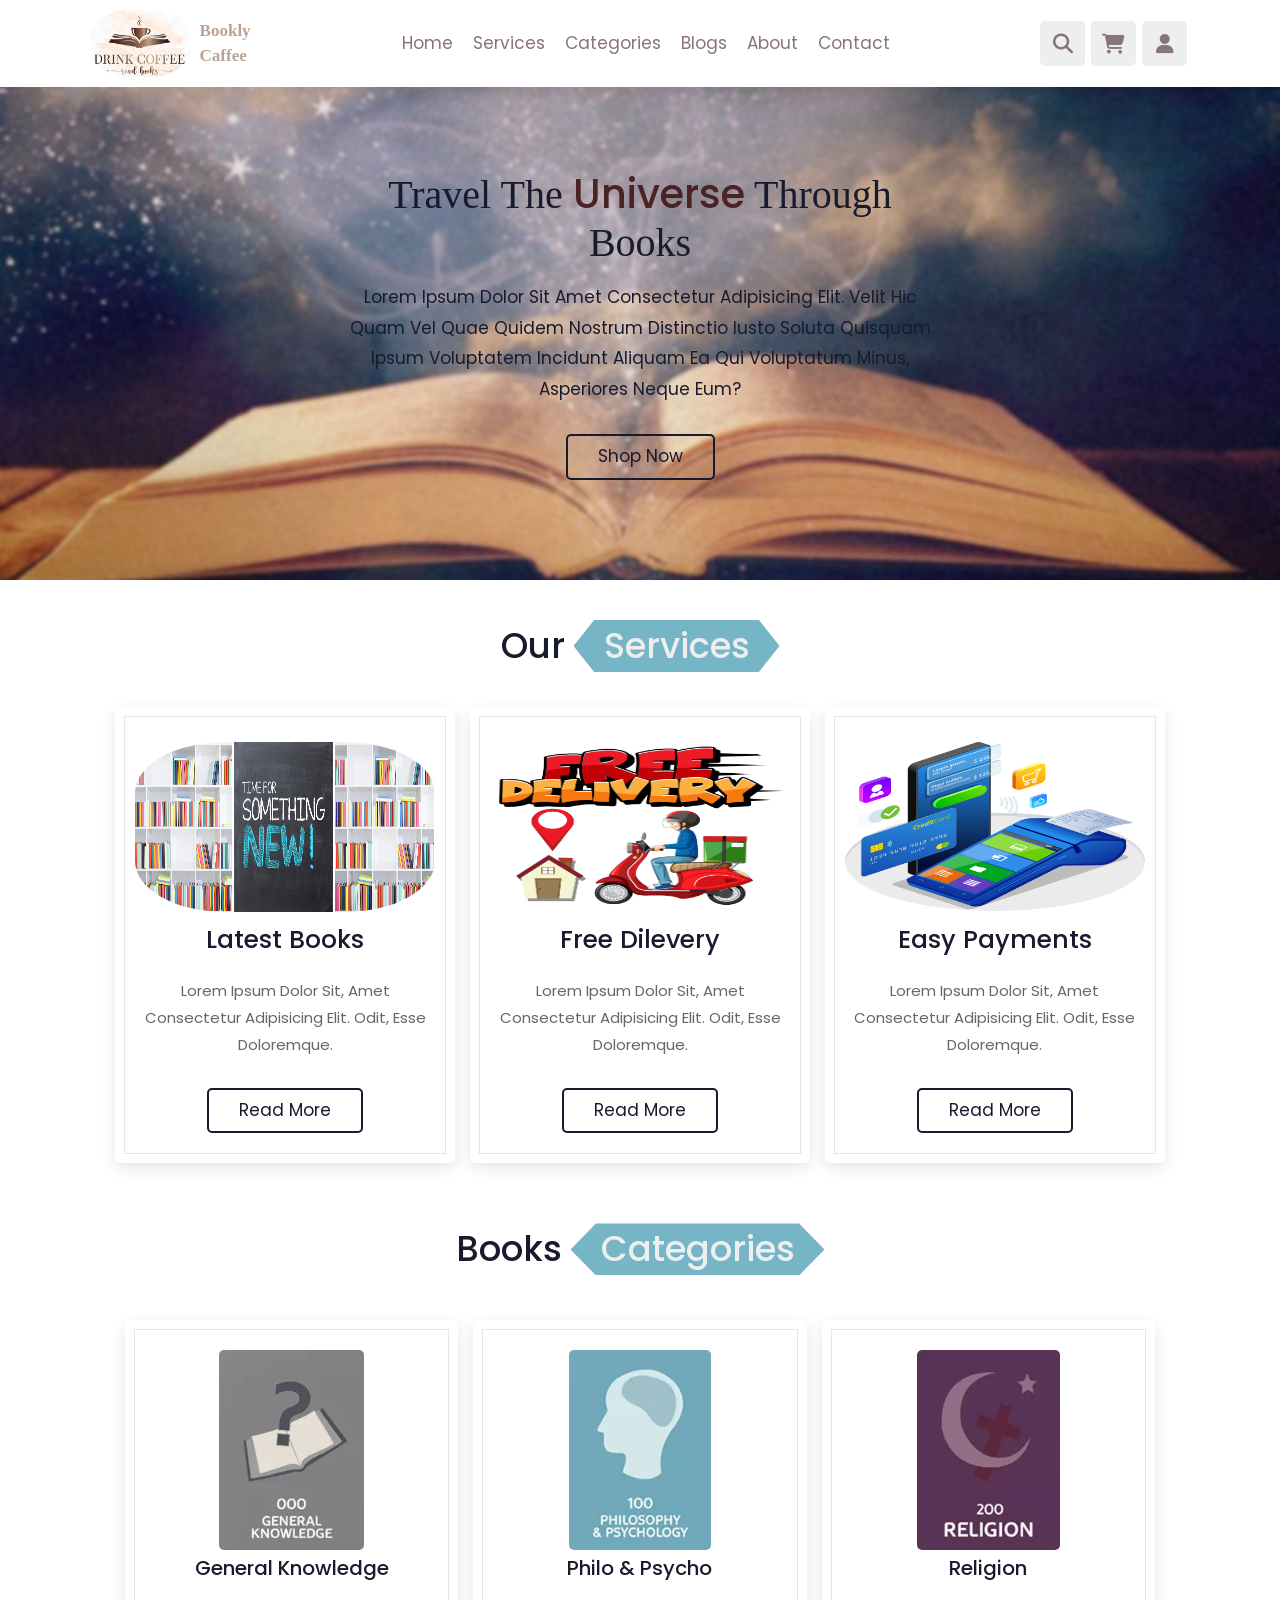
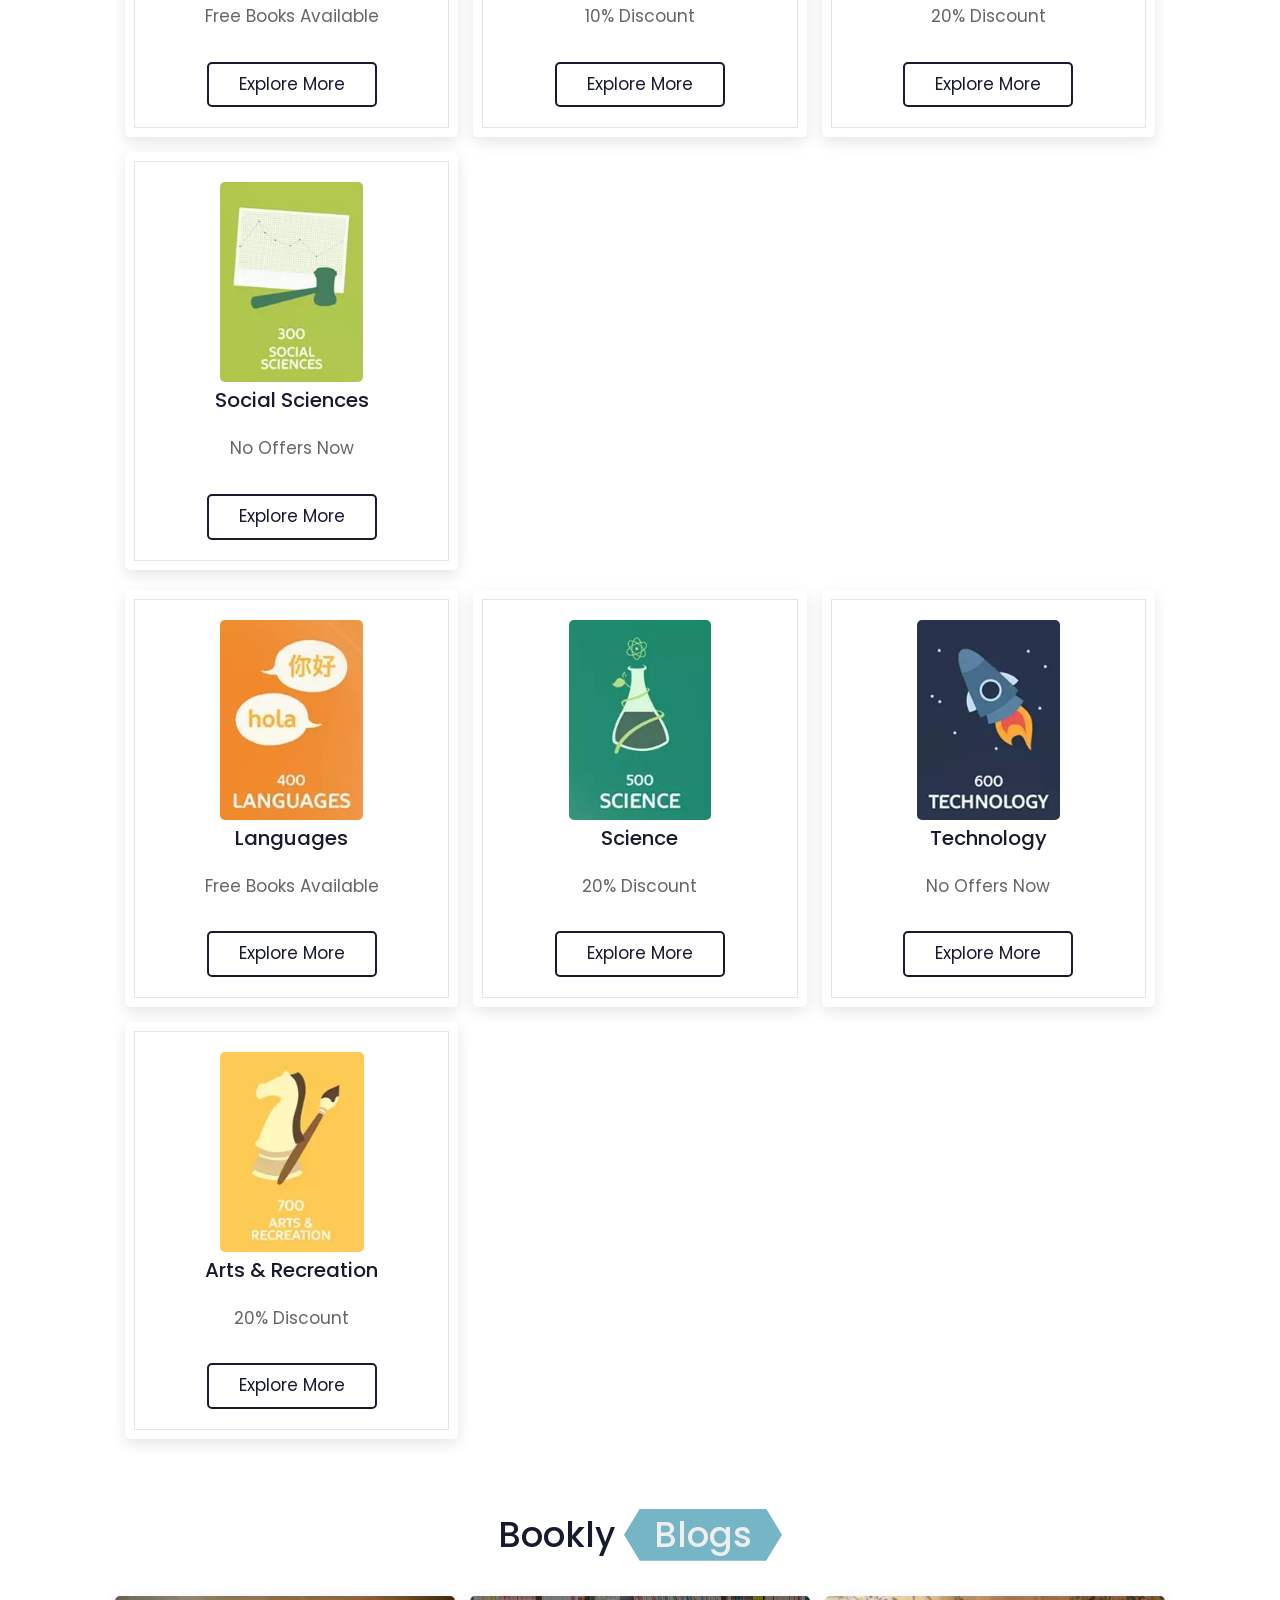
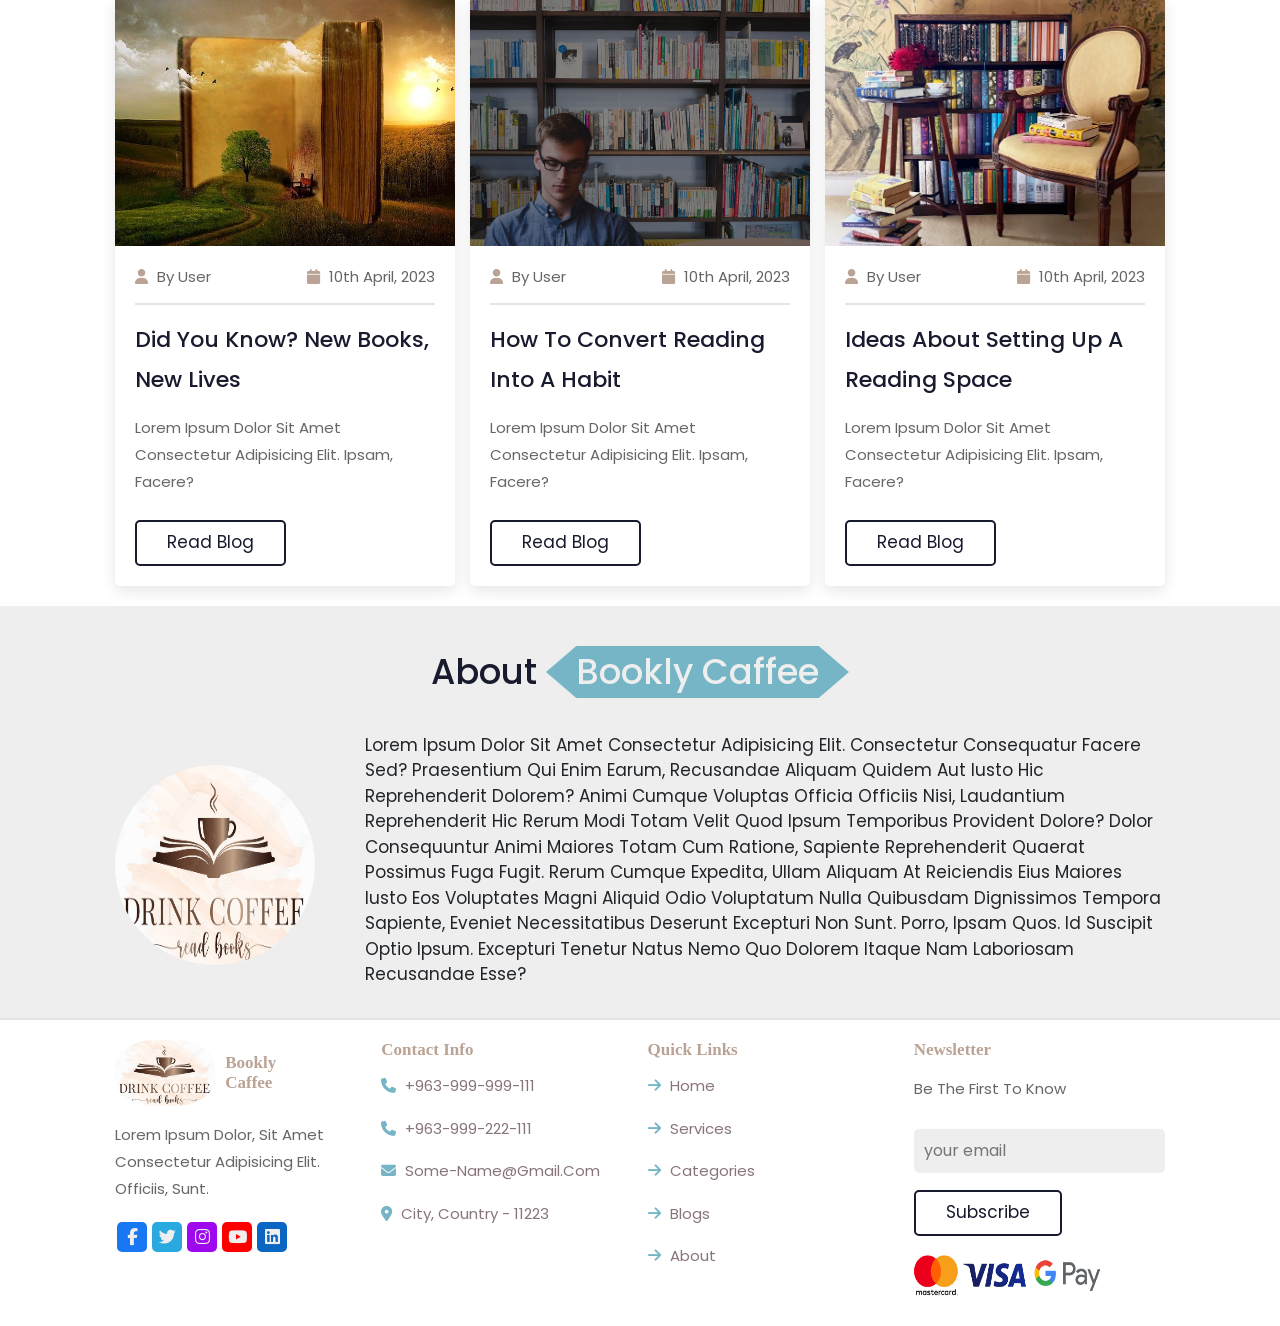
<file: index.html>
<!DOCTYPE html>
<html lang="en">

<head>
    <meta charset="UTF-8">
    <meta http-equiv="X-UA-Compatible" content="IE=edge">
    <meta name="viewport" content="width=device-width, initial-scale=1.0">
    <title>Bookly Caffee</title>

    <!--css file link-->
    <link rel="stylesheet" href="css/style.css">
    <link rel="stylesheet" href="bootstrap-5.0.2-dist/css/bootstrap.min.css">

    <!--font-awesome link-->
    <link rel="stylesheet" href="https://cdnjs.cloudflare.com/ajax/libs/font-awesome/6.4.0/css/all.min.css">

</head>

<body>

    <!--header section-->
    <header class="header">
        <a href="#" class="logo"> <img src="images/brand_icon.jpg" alt=""> Bookly<br>Caffee </a>

        <nav class="navbar">
            <a href="#home">home</a>
            <a href="#services">services</a>
            <a href="#categories">categories</a>
            <a href="#blogs">blogs</a>
            <a href="#about">about</a>
            <a href="#contact">contact</a>
        </nav>

        <div class="icons">
            <div class="fas fa-bars" id="menu-btn"></div>
            <div class="fas fa-search" id="search-btn"></div>
            <div class="fas fa-shopping-cart" id="cart-btn"></div>
            <div class="fas fa-user" id="login-btn"></div>
        </div>

        <form action="" class="search-form">
            <input type="search" id="=search-box" placeholder="search here...">
            <label for="search-box" class="fas fa-search"></label>
        </form>

        <div class="shopping-cart">
            <a href="store_cart.html" target="_blank">
                <h3 id="cart-header">shopping cart</h3>
            </a>
            <div class="box">
                <i class="fas fa-trash"></i>
                <img src="images/book1.jpg" alt="">
                <div class="content">
                    <h3>book's title</h3>
                    <span class="price">$5.99/</span>
                    <span class="quantity">qty : 1</span>
                </div>
            </div>
            <div class="box">
                <i class="fas fa-trash"></i>
                <img src="images/book2.jpg" alt="">
                <div class="content">
                    <h3>book's title</h3>
                    <span class="price">$5.99/</span>
                    <span class="quantity">qty : 1</span>
                </div>
            </div>
            <div class="box">
                <i class="fas fa-trash"></i>
                <img src="images/book3.jpg" alt="">
                <div class="content">
                    <h3>book's title</h3>
                    <span class="price">$5.99/</span>
                    <span class="quantity">qty : 1</span>
                </div>
            </div>
            <div class="total">total: $17.97</div>
            <a href="checkout.html" target="_blank" class="custom-btn">checkout</a>
        </div>

        <form action="" class="login-form">
            <h3>login now</h3>
            <input type="email" placeholder="your email" class="box">
            <input type="password" placeholder="your password" class="box">
            <p>forgot your password? <a href="#">click here!</a> </p>
            <p>don't have an account? <a href="#">create one!</a> </p>
            <input type="submit" value="Login" class="custom-btn">
        </form>
    </header>
    <!--header ends-->

    <!--home screen-->
    <section class="home" id="home">
        <div class="content">
            <h3>travel the<span> universe</span> through books</h3>
            <p>Lorem ipsum dolor sit amet consectetur adipisicing elit. Velit hic quam vel quae quidem nostrum
                distinctio iusto soluta quisquam ipsum voluptatem incidunt aliquam ea qui voluptatum minus, asperiores
                neque eum?</p>
            <a href="#categories" class="custom-btn" id="shop">shop now</a>
        </div>
    </section>
    <!--home ends-->

    <!--services screen-->
    <section class="services" id="services">
        <h1 class="heading"> our <span>services</span></h1>
        <div class="box-container">
            <div class="box">
                <img src="images/feature1.png" alt="" class="">
                <h3>latest books</h3>
                <p>Lorem ipsum dolor sit, amet consectetur adipisicing elit. Odit, esse doloremque.
                </p>
                <a href="#" class="custom-btn">read more</a>
            </div>
            <div class="box">
                <img src="images/feature2.jpg" alt="" class="">
                <h3>free dilevery</h3>
                <p>Lorem ipsum dolor sit, amet consectetur adipisicing elit. Odit, esse doloremque.</p>
                <a href="#" class="custom-btn">read more</a>
            </div>
            <div class="box">
                <img src="images/feature3.png" alt="" class="">
                <h3>easy payments</h3>
                <p>Lorem ipsum dolor sit, amet consectetur adipisicing elit. Odit, esse doloremque.</p>
                <a href="#" class="custom-btn">read more</a>
            </div>
        </div>
    </section>
    <!--services ends-->

    <!--categories section-->
    <section class="categories" id="categories">
        <h1 class="heading">books <span>categories</span></h1>
        <div class="box-container">

            <div class="box">
                <img src="images/categ1.jpg" alt="">
                <h3>general knowledge</h3>
                <p>free books available</p>
                <a href="store_cart.html" target="_blank" class="custom-btn">explore more</a>
            </div>

            <div class="box">
                <img src="images/categ2.jpg" alt="">
                <h3>philo & psycho</h3>
                <p>10% discount </p>
                <a href="store_cart.html" target="_blank" class="custom-btn">explore more</a>
            </div>

            <div class="box">
                <img src="images/categ3.jpg" alt="">
                <h3>religion</h3>
                <p>20% discount </p>
                <a href="store_cart.html" target="_blank" class="custom-btn">explore more</a>
            </div>

            <div class="box">
                <img src="images/categ4.jpg" alt="">
                <h3>social sciences</h3>
                <p>no offers now</p>
                <a href="store_cart.html" target="_blank" class="custom-btn">explore more</a>
            </div>

        </div>
        <div class="box-container">

            <div class="box">
                <img src="images/categ5.jpg" alt="">
                <h3>languages</h3>
                <p>free books available </p>
                <a href="store_cart.html" target="_blank" class="custom-btn">explore more</a>
            </div>

            <div class="box">
                <img src="images/categ6.jpg" alt="">
                <h3>science</h3>
                <p>20% discount </p>
                <a href="store_cart.html" target="_blank" class="custom-btn">explore more</a>
            </div>

            <div class="box">
                <img src="images/categ7.jpg" alt="">
                <h3>technology</h3>
                <p>no offers now </p>
                <a href="store_cart.html" target="_blank" class="custom-btn">explore more</a>
            </div>

            <div class="box">
                <img src="images/categ8.jpg" alt="">
                <h3>arts & recreation</h3>
                <p>20% discount </p>
                <a href="store_cart.html" target="_blank" class="custom-btn">explore more</a>
            </div>

        </div>
    </section>
    <!--categories ends-->

    <!--blogs section-->
    <section class="blogs" id="blogs">
        <h1 class="heading">bookly <span>blogs</span></h1>

        <div class="box-container">

            <div class="box">
                <img src="images/blog1.jpg" alt="">
                <div class="content">
                    <div class="icons">
                        <a href="#"><i class="fas fa-user"></i> by user</a>
                        <a href="#"><i class="fas fa-calendar"></i> 10th April, 2023</a>
                    </div>
                    <h3>did you know? new books, new lives</h3>
                    <p>Lorem ipsum dolor sit amet consectetur adipisicing elit. Ipsam, facere?</p>
                    <a href="#" class="custom-btn">read blog</a>
                </div>
            </div>


            <div class="box">
                <img src="images/blog2.jpg" alt="">
                <div class="content">
                    <div class="icons">
                        <a href="#"><i class="fas fa-user"></i> by user</a>
                        <a href="#"><i class="fas fa-calendar"></i> 10th April, 2023</a>
                    </div>
                    <h3>how to convert reading into a habit</h3>
                    <p>Lorem ipsum dolor sit amet consectetur adipisicing elit. Ipsam, facere?</p>
                    <a href="#" class="custom-btn">read blog</a>
                </div>
            </div>


            <div class="box">
                <img src="images/blog3.webp" alt="">
                <div class="content">
                    <div class="icons">
                        <a href="#"><i class="fas fa-user"></i> by user</a>
                        <a href="#"><i class="fas fa-calendar"></i> 10th april, 2023</a>
                    </div>
                    <h3>ideas about setting up a reading space</h3>
                    <p>Lorem ipsum dolor sit amet consectetur adipisicing elit. Ipsam, facere?</p>
                    <a href="#" class="custom-btn">read blog</a>
                </div>
            </div>

        </div>

    </section>
    <!--blogs ends-->

    <!-- about section -->
    <section class="about" id="about">
        <h1 class="heading">about <span>bookly caffee</span></h1>
        <div class="about-container">
            <img class="about-image" src="images/brand_icon.jpg">
            <p>Lorem ipsum dolor sit amet consectetur adipisicing elit. Consectetur consequatur facere sed? Praesentium
                qui
                enim earum, recusandae aliquam quidem aut iusto hic reprehenderit dolorem? Animi cumque voluptas officia
                officiis nisi, laudantium reprehenderit hic rerum modi totam velit quod ipsum temporibus provident
                dolore?
                Dolor consequuntur animi maiores totam cum ratione, sapiente reprehenderit quaerat possimus fuga fugit.
                Rerum cumque expedita, ullam aliquam at reiciendis eius maiores iusto eos voluptates magni aliquid odio
                voluptatum nulla quibusdam dignissimos tempora sapiente, eveniet necessitatibus deserunt excepturi non
                sunt.
                Porro, ipsam quos. Id suscipit optio ipsum. Excepturi tenetur natus nemo quo dolorem itaque nam
                laboriosam
                recusandae esse?</p>
        </div>
    </section>
    <!-- about section ends here -->

    <!--footer section-->
    <section class="footer" id="contact">

        <div class="box-container">

            <div class="box">
                <h3><img src="images/brand_icon.jpg" alt=""> Bookly<br>Caffee</h3>
                <p>Lorem ipsum dolor, sit amet consectetur adipisicing elit. Officiis, sunt.</p>
                <div class="share">
                    <a href="#" id="fb" class="fab fa-facebook-f"></a>
                    <a href="#" id="ttr" class="fab fa-twitter"></a>
                    <a href="#" id="insta" class="fab fa-instagram"></a>
                    <a href="#" id="ytube" class="fab fa-youtube"></a>
                    <a href="#" id="lnk-in" class="fab fa-linkedin"></a>
                </div>
            </div>


            <div class="box">
                <h3>contact info</h3>
                <a href="#" class="links"><i class="fas fa-phone"></i> +963-999-999-111 </a>
                <a href="#" class="links"><i class="fas fa-phone"></i> +963-999-222-111 </a>
                <a href="#" class="links"><i class="fas fa-envelope"></i> some-name@gmail.com </a>
                <a href="#" class="links"><i class="fas fa-map-marker-alt"></i> city, country - 11223 </a>
            </div>


            <div class="box">
                <h3>quick links</h3>
                <a href="#home" class="links"><i class="fas fa-arrow-right"></i> home </a>
                <a href="#services" class="links"><i class="fas fa-arrow-right"></i> services </a>
                <a href="#categories" class="links"><i class="fas fa-arrow-right"></i> categories </a>
                <a href="#blogs" class="links"><i class="fas fa-arrow-right"></i> blogs </a>
                <a href="#about" class="links"><i class="fas fa-arrow-right"></i> about </a>
            </div>

            <div class="box">
                <h3>newsletter</h3>
                <p>Be the first to know</p>
                <input type="email" placeholder="your email" class="email">
                <input type="submit" value="subscribe" class="custom-btn">
                <img src="images/payment.png" class="payment-img" alt="">
            </div>

        </div>

    </section>
    <!--footer ends-->


    <!--js file link-->
    <script src="js/script.js"></script>
</body>

</html>
</file>
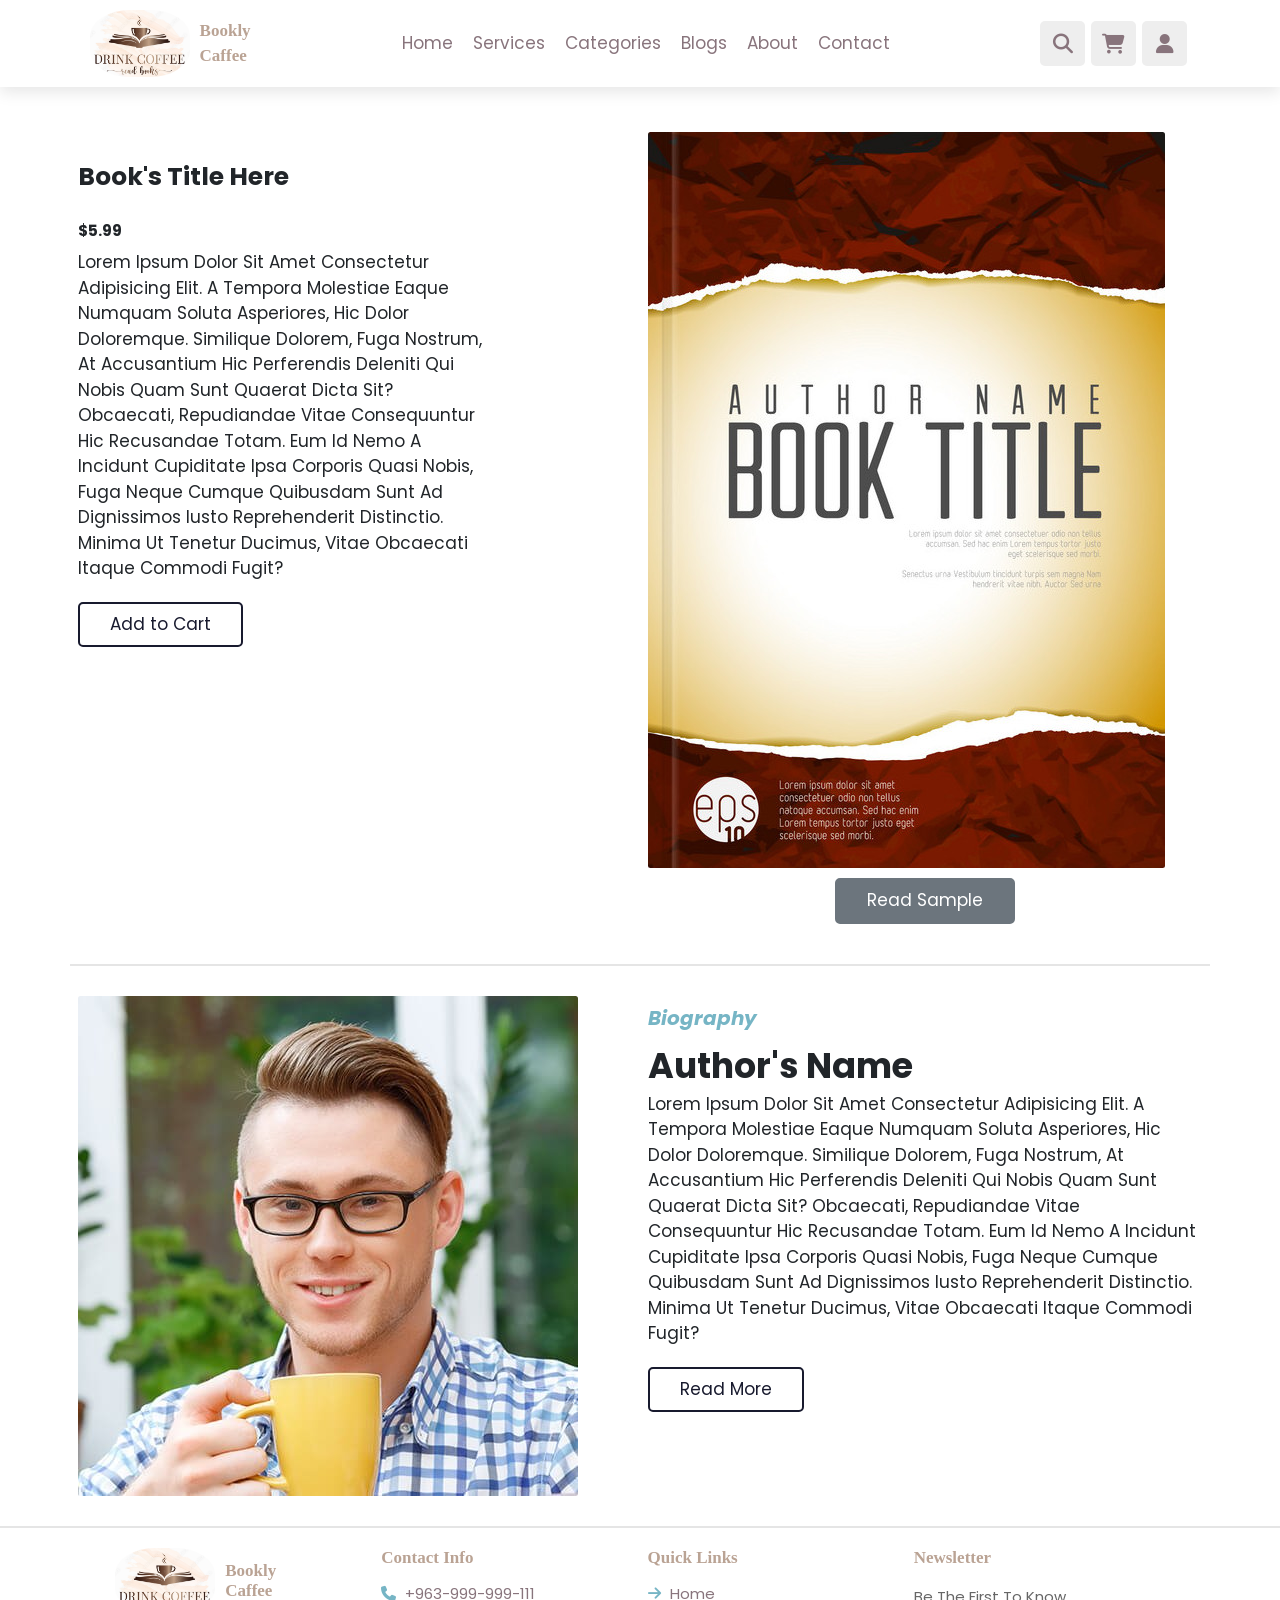
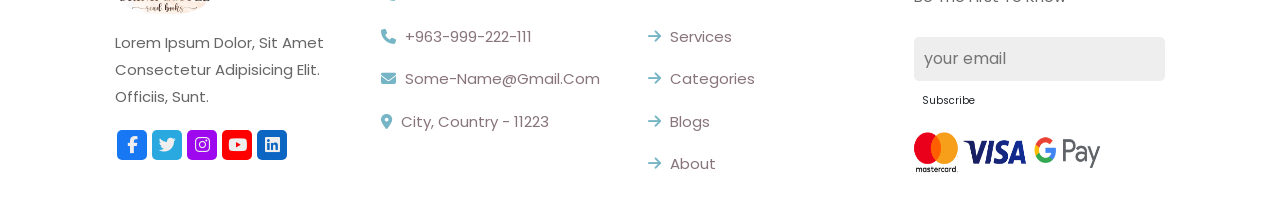
<file: book_info.html>
<!DOCTYPE html>
<html lang="en">

<head>
    <meta charset="UTF-8">
    <meta http-equiv="X-UA-Compatible" content="IE=edge">
    <meta name="viewport" content="width=device-width, initial-scale=1.0">
    <title>Book's Info</title>

    <!--css file link-->
    <link rel="stylesheet" href="css/style.css">
    <link rel="stylesheet" href="css/book_info_style.css">
    <link rel="stylesheet" href="bootstrap-5.0.2-dist/css/bootstrap.min.css">

    <!--font-awesome link-->
    <link rel="stylesheet" href="https://cdnjs.cloudflare.com/ajax/libs/font-awesome/6.4.0/css/all.min.css">

</head>

<body>
    <!--header section-->
    <header class="header">
        <a href="#" class="logo"> <img src="images/brand_icon.jpg" alt=""> Bookly<br>Caffee </a>

        <nav class="navbar">
            <a href="index.html#home">home</a>
            <a href="index.html#services">services</a>
            <a href="index.html#categories">categories</a>
            <a href="index.html#blogs">blogs</a>
            <a href="index.html#about">about</a>
            <a href="#contact">contact</a>
        </nav>

        <div class="icons">
            <div class="fas fa-bars" id="menu-btn"></div>
            <div class="fas fa-search" id="search-btn"></div>
            <div class="fas fa-shopping-cart" id="cart-btn"></div>
            <div class="fas fa-user" id="login-btn"></div>
        </div>

        <form action="" class="search-form">
            <input type="search" id="=search-box" placeholder="search here...">
            <label for="search-box" class="fas fa-search"></label>
        </form>

        <div class="shopping-cart">
            <a href="store_cart.html" target="_blank">
                <h3 id="cart-header">shopping cart</h3>
            </a>
            <div class="box">
                <i class="fas fa-trash"></i>
                <img src="images/book1.jpg" alt="">
                <div class="content">
                    <h3>book's title</h3>
                    <span class="price">$5.99/</span>
                    <span class="quantity">qty : 1</span>
                </div>
            </div>
            <div class="box">
                <i class="fas fa-trash"></i>
                <img src="images/book2.jpg" alt="">
                <div class="content">
                    <h3>book's title</h3>
                    <span class="price">$5.99/</span>
                    <span class="quantity">qty : 1</span>
                </div>
            </div>
            <div class="box">
                <i class="fas fa-trash"></i>
                <img src="images/book3.jpg" alt="">
                <div class="content">
                    <h3>book's title</h3>
                    <span class="price">$5.99/</span>
                    <span class="quantity">qty : 1</span>
                </div>
            </div>
            <div class="total">total: $17.97</div>
            <a href="checkout.html" target="_blank" class="custom-btn">checkout</a>
        </div>

        <form action="" class="login-form">
            <h3>login now</h3>
            <input type="email" placeholder="your email" class="box">
            <input type="password" placeholder="your password" class="box">
            <p>forgot your password? <a href="#">click here!</a> </p>
            <p>don't have an account? <a href="#">create one!</a> </p>
            <input type="submit" value="Login" class="btn">
        </form>
    </header>
    <!--header ends-->

    <!-- product info section -->
    <section class="book-info container py-5">
        <div class="row">
            <div class="book-details col-md-6">
                <h1 class="fw-bold">Book's title here</h1>
                <h2 class="fw-bold">$5.99</h2>
                <p>Lorem ipsum dolor sit amet consectetur adipisicing elit. A tempora molestiae eaque numquam soluta
                    asperiores, hic dolor doloremque. Similique dolorem, fuga nostrum, at accusantium hic perferendis
                    deleniti qui nobis quam sunt quaerat dicta sit? Obcaecati, repudiandae vitae consequuntur hic
                    recusandae totam. Eum id nemo a incidunt cupiditate ipsa corporis quasi nobis, fuga neque cumque
                    quibusdam sunt ad dignissimos iusto reprehenderit distinctio. Minima ut tenetur ducimus, vitae
                    obcaecati itaque commodi fugit?</p>
                <button class="custom-btn my-3">Add to Cart</button>
            </div>
            <div class="col-md-6">
                <img src="images/book-cover.jpg" alt="Book Image" class="img-fluid rounded">
                <button class="custom-btn btn-secondary my-3 d-block mx-auto">Read Sample</button>
            </div>
        </div>
    </section>

    <!-- author info section -->
    <section class="author-info container py-5">
        <div class="row">
            <div class="col-md-6">
                <img src="images/book-author.jpg" alt="Author Image" class="img-fluid rounded">
            </div>
            <div class="author-details col-md-6">
                <h1 class="fw-bold mb-4">Biography</h1>
                <h2 class="fw-bold">Author's Name</h2>
                <p>Lorem ipsum dolor sit amet consectetur adipisicing elit. A tempora molestiae eaque numquam soluta
                    asperiores, hic dolor doloremque. Similique dolorem, fuga nostrum, at accusantium hic perferendis
                    deleniti qui nobis quam sunt quaerat dicta sit? Obcaecati, repudiandae vitae consequuntur hic
                    recusandae totam. Eum id nemo a incidunt cupiditate ipsa corporis quasi nobis, fuga neque cumque
                    quibusdam sunt ad dignissimos iusto reprehenderit distinctio. Minima ut tenetur ducimus, vitae
                    obcaecati itaque commodi fugit?</p>
                <button class="custom-btn my-3">Read More</button>
            </div>
        </div>
    </section>
    <!-- author ends -->

    <!--footer section-->
    <section class="footer" id="contact">

        <div class="box-container">

            <div class="box">
                <h3><img src="images/brand_icon.jpg" alt=""> Bookly<br>Caffee</h3>
                <p>Lorem ipsum dolor, sit amet consectetur adipisicing elit. Officiis, sunt.</p>
                <div class="share">
                    <a href="#" id="fb" class="fab fa-facebook-f"></a>
                    <a href="#" id="ttr" class="fab fa-twitter"></a>
                    <a href="#" id="insta" class="fab fa-instagram"></a>
                    <a href="#" id="ytube" class="fab fa-youtube"></a>
                    <a href="#" id="lnk-in" class="fab fa-linkedin"></a>
                </div>
            </div>


            <div class="box">
                <h3>contact info</h3>
                <a href="#" class="links"><i class="fas fa-phone"></i> +963-999-999-111 </a>
                <a href="#" class="links"><i class="fas fa-phone"></i> +963-999-222-111 </a>
                <a href="#" class="links"><i class="fas fa-envelope"></i> some-name@gmail.com </a>
                <a href="#" class="links"><i class="fas fa-map-marker-alt"></i> city, country - 11223 </a>
            </div>


            <div class="box">
                <h3>quick links</h3>
                <a href="index.html#home" class="links"><i class="fas fa-arrow-right"></i> home </a>
                <a href="index.html#services" class="links"><i class="fas fa-arrow-right"></i> services </a>
                <a href="index.html#categories" class="links"><i class="fas fa-arrow-right"></i> categories </a>
                <a href="index.html#blogs" class="links"><i class="fas fa-arrow-right"></i> blogs </a>
                <a href="index.html#about" class="links"><i class="fas fa-arrow-right"></i> about </a>
            </div>

            <div class="box">
                <h3>newsletter</h3>
                <p>Be the first to know</p>
                <input type="email" placeholder="your email" class="email">
                <input type="submit" value="subscribe" class="btn">
                <img src="images/payment.png" class="payment-img" alt="">
            </div>

        </div>

    </section>
    <!--footer ends-->

    <!--js file link-->
    <script src="js/script.js"></script>
    <script src="bootstrap-5.0.2-dist/js/bootstrap.bundle.min.js"></script>
</body>

</html>
</file>
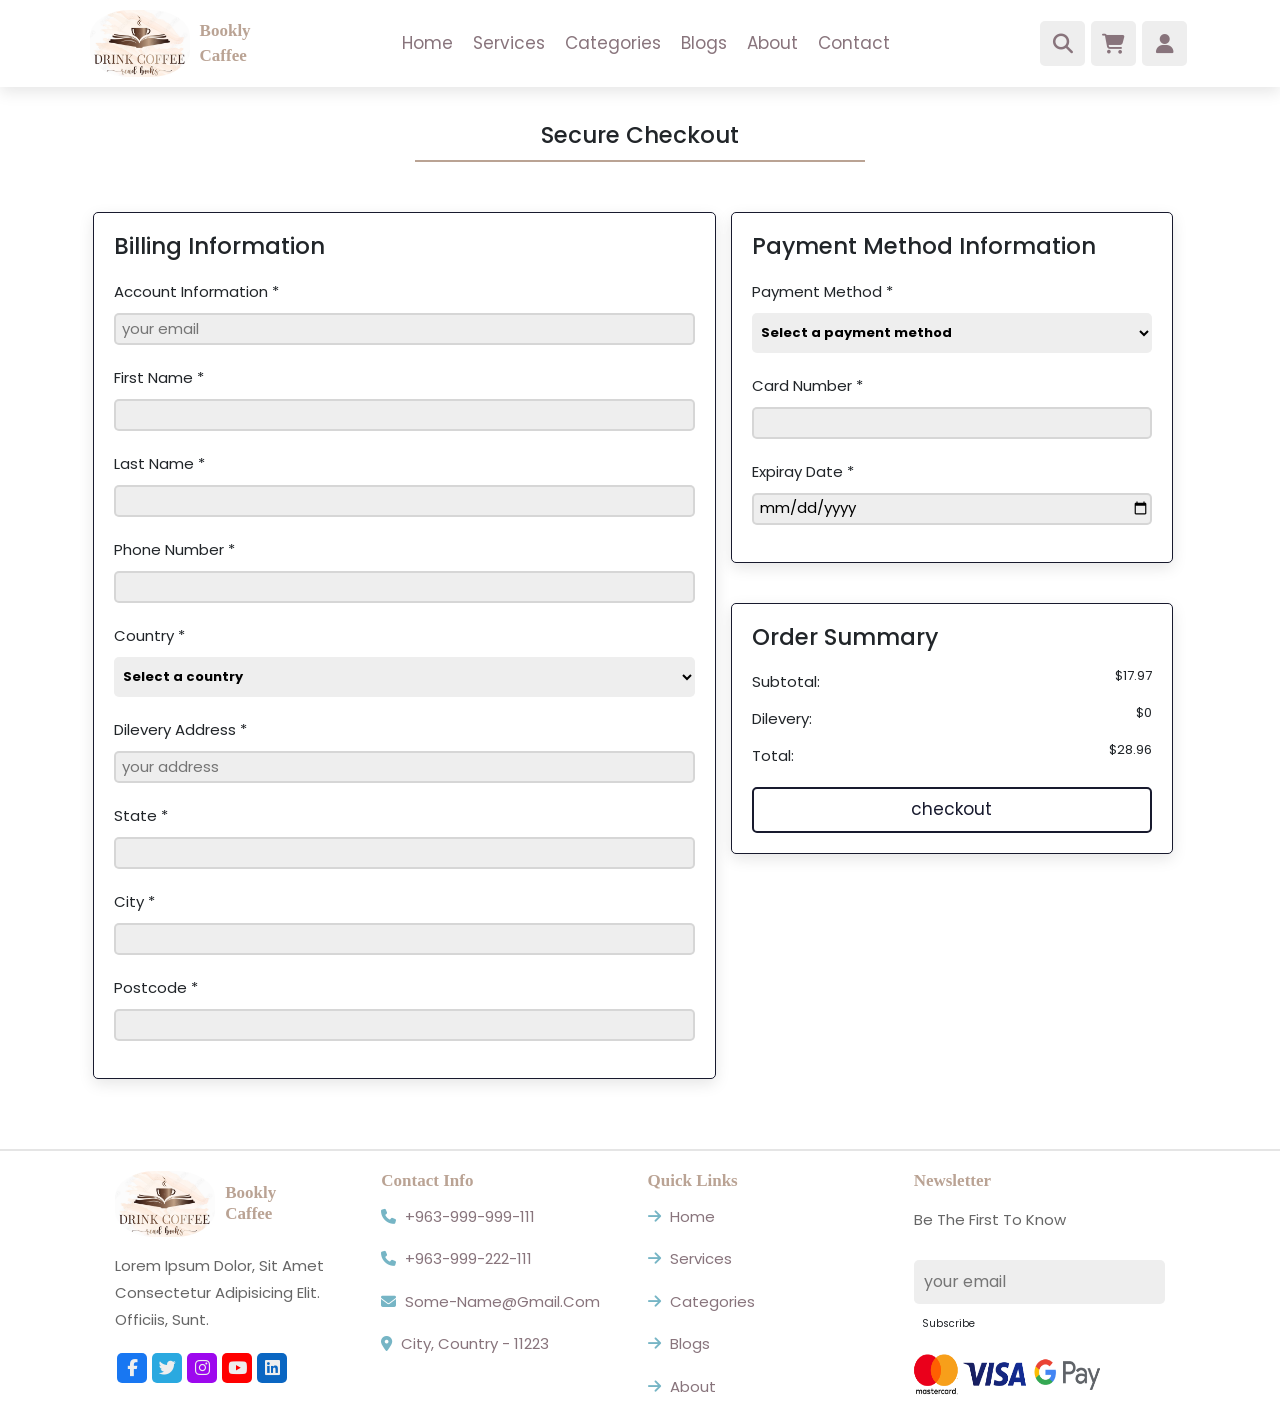
<file: checkout.html>
<!DOCTYPE html>
<html lang="en">

<head>
    <meta charset="UTF-8">
    <meta http-equiv="X-UA-Compatible" content="IE=edge">
    <meta name="viewport" content="width=device-width, initial-scale=1.0">
    <title>Checkout</title>

    <!--css file link-->
    <link rel="stylesheet" href="css/style.css">
    <link rel="stylesheet" href="css/checkout.css">
    <link rel="stylesheet" href="bootstrap-5.0.2-dist/css/bootstrap.min.css">

    <!--font-awesome link-->
    <link rel="stylesheet" href="https://cdnjs.cloudflare.com/ajax/libs/font-awesome/6.4.0/css/all.min.css">

</head>

<body>

    <!--header section-->
    <header class="header">
        <a href="#" class="logo"> <img src="images/brand_icon.jpg" alt=""> Bookly<br>Caffee </a>

        <nav class="navbar">
            <a href="index.html#home">home</a>
            <a href="index.html#services">services</a>
            <a href="index.html#categories">categories</a>
            <a href="index.html#blogs">blogs</a>
            <a href="index.html#about">about</a>
            <a href="#contact">contact</a>
        </nav>

        <div class="icons">
            <div class="fas fa-bars" id="menu-btn"></div>
            <div class="fas fa-search" id="search-btn"></div>
            <div class="fas fa-shopping-cart" id="cart-btn"></div>
            <div class="fas fa-user" id="login-btn"></div>
        </div>

        <form action="" class="search-form">
            <input type="search" id="=search-box" placeholder="search here...">
            <label for="search-box" class="fas fa-search"></label>
        </form>

        <div class="shopping-cart">
            <a href="store_cart.html">
                <h3 id="cart-header">shopping cart</h3>
            </a>
            <div class="box">
                <i class="fas fa-trash"></i>
                <img src="images/book1.jpg" alt="">
                <div class="content">
                    <h3>book's title</h3>
                    <span class="price">$5.99/</span>
                    <span class="quantity">qty : 1</span>
                </div>
            </div>
            <div class="box">
                <i class="fas fa-trash"></i>
                <img src="images/book2.jpg" alt="">
                <div class="content">
                    <h3>book's title</h3>
                    <span class="price">$5.99/</span>
                    <span class="quantity">qty : 1</span>
                </div>
            </div>
            <div class="box">
                <i class="fas fa-trash"></i>
                <img src="images/book3.jpg" alt="">
                <div class="content">
                    <h3>book's title</h3>
                    <span class="price">$5.99/</span>
                    <span class="quantity">qty : 1</span>
                </div>
            </div>
            <div class="total">total: $17.97</div>
            <a href="checkout.html" target="_blank" class="custom-btn">checkout</a>
        </div>

        <form action="" class="login-form">
            <h3>login now</h3>
            <input type="email" placeholder="your email" class="box">
            <input type="password" placeholder="your password" class="box">
            <p>forgot your password? <a href="#">click here!</a> </p>
            <p>don't have an account? <a href="#">create one!</a> </p>
            <input type="submit" value="Login" class="btn">
        </form>
    </header>
    <!--header ends-->

    <!-- checkout section -->

    <section class="checkout container">
        <h1 id="title">secure checkout</h1>
        <div class="checkout-container container row">
            <div class="billing-box col-md-7 col-sm-12">
                <div class="billing ">
                    <h1>billing information</h1>
                    <h5>account information *</h5>
                    <input type="email" placeholder="your email" required>
                    <h5>first name *</h5>
                    <input type="text" required>
                    <h5>last name *</h5>
                    <input type="text" required>
                    <h5>phone number *</h5>
                    <input type="tel" required>
                    <h5>country *</h5>
                    <select id="country" name="country" required>
                        <option value="">Select a country</option>
                        <option value="USA">United States</option>
                        <option value="Canada">Canada</option>
                        <option value="UK">United Kingdom</option>
                        <option value="France">France</option>
                        <option value="Germany">Germany</option>
                        <option value="Japan">Japan</option>
                        <!-- add more countries as needed -->
                    </select>
                    <h5>dilevery address *</h5>
                    <input type="text" placeholder="your address" required>
                    <h5>state *</h5>
                    <input type="text" required>
                    <h5>city *</h5>
                    <input type="text" required>
                    <h5>postcode *</h5>
                    <input type="zipcode" required>

                </div>
            </div>
            <div class="paycheck-box col-md-5 col-sm-12">
                <div class="payment ">
                    <h1>payment method information</h1>
                    <h5>payment method *</h5>
                    <select name="payment-method" id="payment-method" required>
                        <option value="">Select a payment method</option>
                        <option value="credit-card">Credit Card</option>
                        <option value="paypal">PayPal</option>
                        <option value="apple-pay">Apple Pay</option>
                        <option value="google-pay">Google Pay</option>
                        <option value="bank-transfer">Bank Transfer</option>
                    </select>

                    <h5>card number *</h5>
                    <input type="text">
                    <h5>expiray date *</h5>
                    <input type="date">
                </div>

                <div class="order-summary ">
                    <h1>order summary</h1>
                    <div class="subtotal">
                        <h5>subtotal:</h5>
                        <p>$17.97</p>
                    </div>

                    <div class="dilevery">
                        <h5>dilevery:</h5>
                        <p>$0</p>
                    </div>
                    <div class="total">
                        <h5>total:</h5>
                        <p>$28.96</p>
                    </div>
                    <button class="custom-btn">checkout</button>
                </div>
            </div>
        </div>
    </section>

    <!-- checkout ends -->

    <!--footer section-->
    <section class="footer" id="contact">

        <div class="box-container">

            <div class="box">
                <h3><img src="images/brand_icon.jpg" alt=""> Bookly<br>Caffee</h3>
                <p>Lorem ipsum dolor, sit amet consectetur adipisicing elit. Officiis, sunt.</p>
                <div class="share">
                    <a href="#" id="fb" class="fab fa-facebook-f"></a>
                    <a href="#" id="ttr" class="fab fa-twitter"></a>
                    <a href="#" id="insta" class="fab fa-instagram"></a>
                    <a href="#" id="ytube" class="fab fa-youtube"></a>
                    <a href="#" id="lnk-in" class="fab fa-linkedin"></a>
                </div>
            </div>


            <div class="box">
                <h3>contact info</h3>
                <a href="#" class="links"><i class="fas fa-phone"></i> +963-999-999-111 </a>
                <a href="#" class="links"><i class="fas fa-phone"></i> +963-999-222-111 </a>
                <a href="#" class="links"><i class="fas fa-envelope"></i> some-name@gmail.com </a>
                <a href="#" class="links"><i class="fas fa-map-marker-alt"></i> city, country - 11223 </a>
            </div>


            <div class="box">
                <h3>quick links</h3>
                <a href="index.html#home" class="links"><i class="fas fa-arrow-right"></i> home </a>
                <a href="index.html#services" class="links"><i class="fas fa-arrow-right"></i> services </a>
                <a href="index.html#categories" class="links"><i class="fas fa-arrow-right"></i> categories </a>
                <a href="index.html#blogs" class="links"><i class="fas fa-arrow-right"></i> blogs </a>
                <a href="index.html#about" class="links"><i class="fas fa-arrow-right"></i> about </a>
            </div>

            <div class="box">
                <h3>newsletter</h3>
                <p>Be the first to know</p>
                <input type="email" placeholder="your email" class="email">
                <input type="submit" value="subscribe" class="btn">
                <img src="images/payment.png" class="payment-img" alt="">
            </div>

        </div>

    </section>
    <!--footer ends-->

    <!--js file link-->
    <script src="js/script.js"></script>
    <script src="bootstrap-5.0.2-dist/js/bootstrap.bundle.min.js"></script>

</body>

</html>
</file>
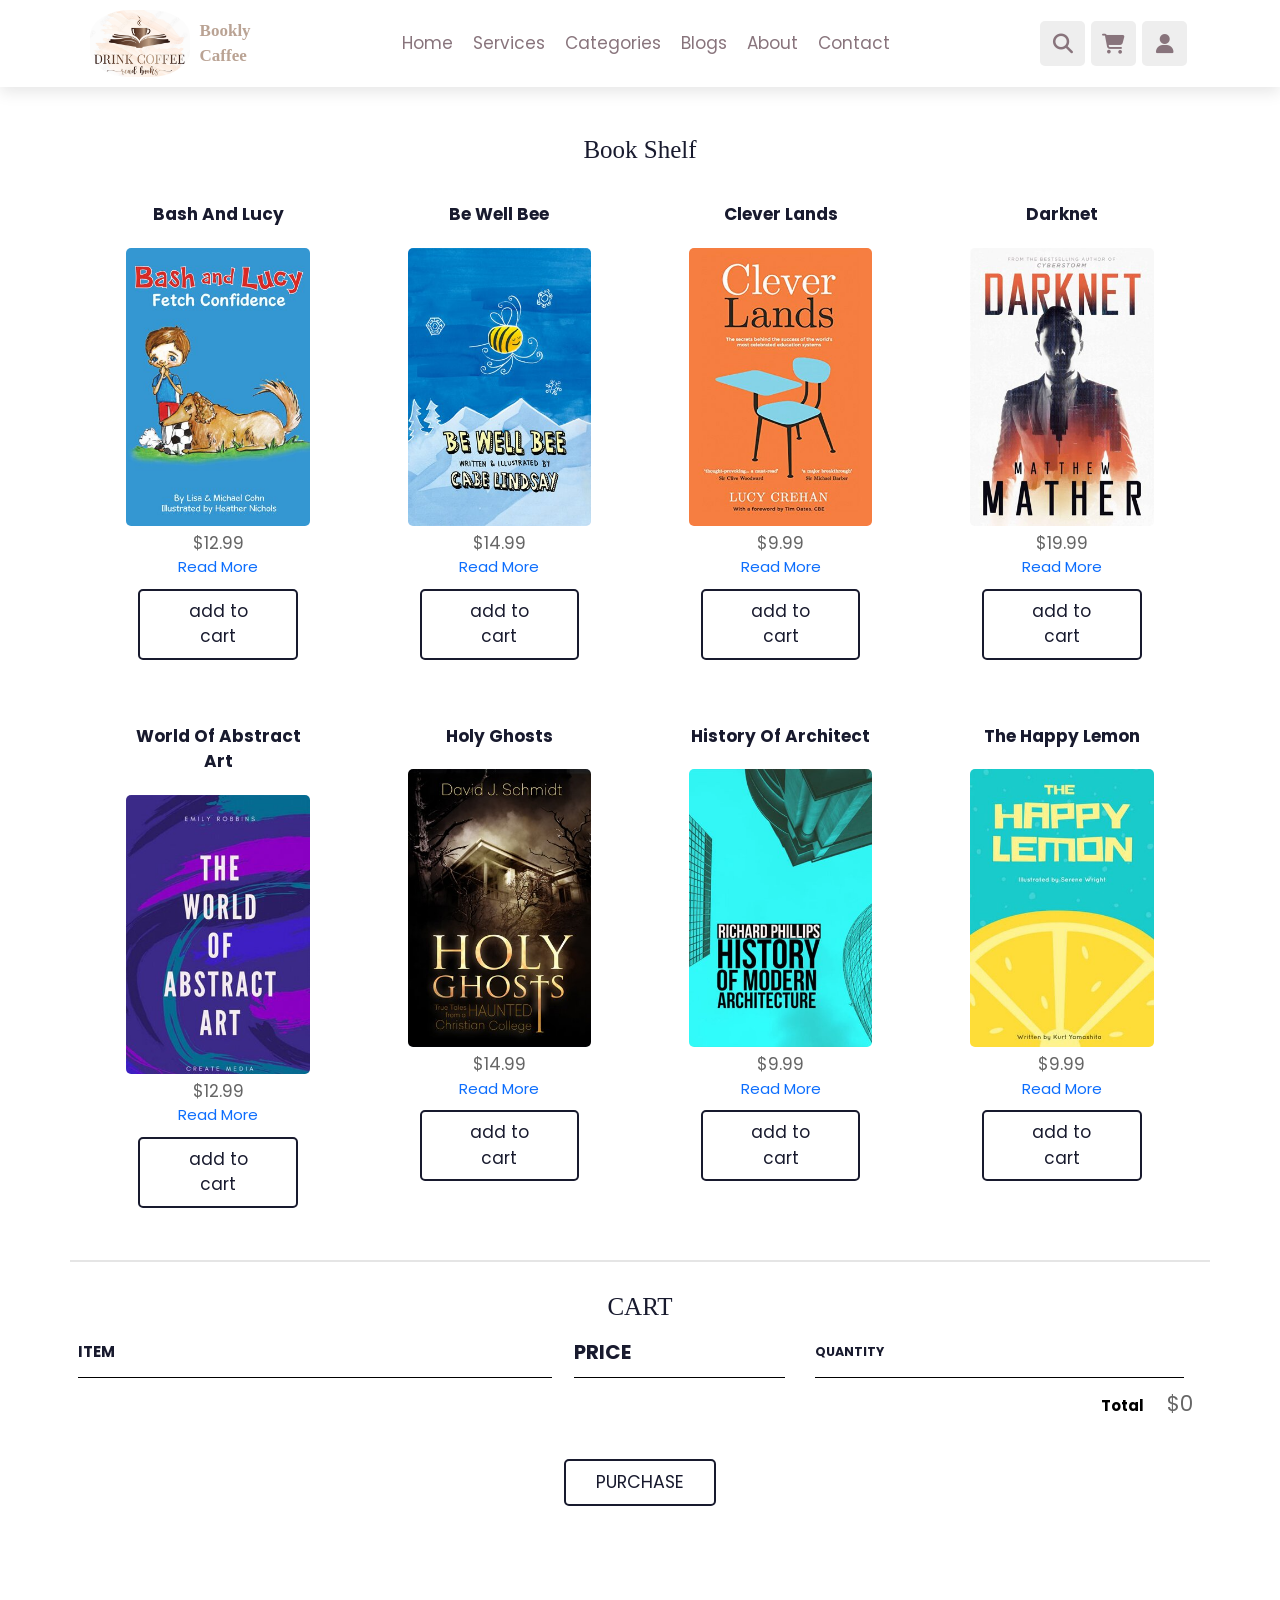
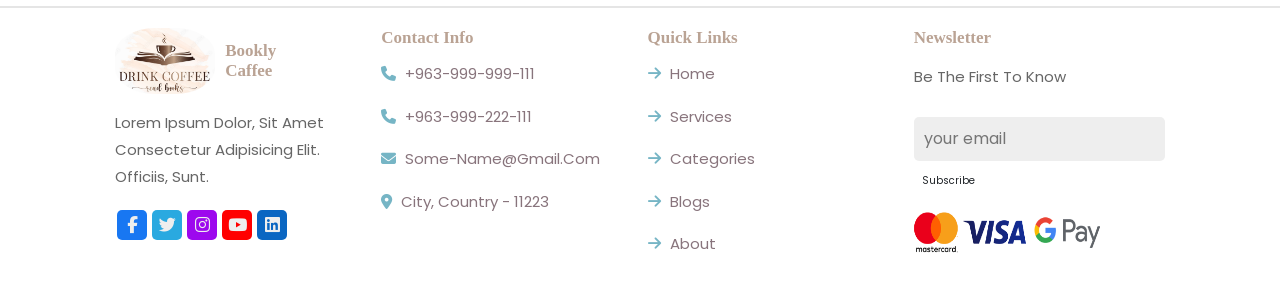
<file: store_cart.html>
<!DOCTYPE html>
<html>

<head>
    <title>Store | Cart</title>
    <meta name="description" content="This is the description">
    <!--css file link-->
    <link rel="stylesheet" href="css/style.css">
    <link rel="stylesheet" href="css/store_cart_style.css" />
    <link rel="stylesheet" href="bootstrap-5.0.2-dist/css/bootstrap.min.css">

    <!--font-awesome link-->
    <link rel="stylesheet" href="https://cdnjs.cloudflare.com/ajax/libs/font-awesome/6.4.0/css/all.min.css">
</head>

<body>
    <!--header section-->
    <header class="header">
        <a href="#" class="logo"> <img src="images/brand_icon.jpg" alt=""> Bookly<br>Caffee </a>

        <nav class="navbar">
            <a href="index.html#home">home</a>
            <a href="index.html#services">services</a>
            <a href="index.html#categories">categories</a>
            <a href="index.html#blogs">blogs</a>
            <a href="index.html#about">about</a>
            <a href="#contact">contact</a>
        </nav>

        <div class="icons">
            <div class="fas fa-bars" id="menu-btn"></div>
            <div class="fas fa-search" id="search-btn"></div>
            <div class="fas fa-shopping-cart" id="cart-btn"></div>
            <div class="fas fa-user" id="login-btn"></div>
        </div>

        <form action="" class="search-form">
            <input type="search" id="=search-box" placeholder="search here...">
            <label for="search-box" class="fas fa-search"></label>
        </form>

        <div class="shopping-cart">
            <h3 id="cart-header">shopping cart</h3>
            <div class="box">
                <i class="fas fa-trash"></i>
                <img src="images/book1.jpg" alt="">
                <div class="content">
                    <h3>book's title</h3>
                    <span class="price">$5.99/</span>
                    <span class="quantity">qty : 1</span>
                </div>
            </div>
            <div class="box">
                <i class="fas fa-trash"></i>
                <img src="images/book2.jpg" alt="">
                <div class="content">
                    <h3>book's title</h3>
                    <span class="price">$5.99/</span>
                    <span class="quantity">qty : 1</span>
                </div>
            </div>
            <div class="box">
                <i class="fas fa-trash"></i>
                <img src="images/book3.jpg" alt="">
                <div class="content">
                    <h3>book's title</h3>
                    <span class="price">$5.99/</span>
                    <span class="quantity">qty : 1</span>
                </div>
            </div>
            <div class="total">total: $17.97</div>
            <a href="checkout.html" target="_blank" class="custom-btn">checkout</a>
        </div>

        <form action="" class="login-form">
            <h3>login now</h3>
            <input type="email" placeholder="your email" class="box">
            <input type="password" placeholder="your password" class="box">
            <p>forgot your password? <a href="#">click here!</a> </p>
            <p>don't have an account? <a href="#">create one!</a> </p>
            <input type="submit" value="Login" class="btn">
        </form>
    </header>
    <!--header ends-->

    <!-- content-section -->
    <section class="content-section container">
        <h2 class="section-header" id="title">book shelf</h2>
        <div class="shop-items col-md-12">
            <div class="shop-item col-lg-2 col-sm-4">
                <span class="shop-item-title">bash and lucy</span>
                <img class="img-fluid shop-item-image" src="images/book1.jpg">
                <div class="shop-item-details">
                    <span class="shop-item-price">$12.99</span>
                    <a class="shop-item-info" href="book_info.html" target="_blank">read more</a>
                    <button class="custom-btn shop-item-button" type="button">add to cart</button>
                </div>
            </div>
            <div class="shop-item col-lg-2 col-sm-4">
                <span class="shop-item-title">be well bee</span>
                <img class="img-fluid shop-item-image" src="images/book2.jpg">
                <div class="shop-item-details">
                    <span class="shop-item-price">$14.99</span>
                    <a class="shop-item-info" href="book_info.html" target="_blank">read more</a>
                    <button class="custom-btn shop-item-button" type="button">add to cart</button>
                </div>
            </div>
            <div class="shop-item col-lg-2 col-sm-4">
                <span class="shop-item-title">clever lands</span>
                <img class="img-fluid shop-item-image" src="images/book3.jpg">
                <div class="shop-item-details">
                    <span class="shop-item-price">$9.99</span>
                    <a class="shop-item-info" href="book_info.html" target="_blank">read more</a>
                    <button class="custom-btn shop-item-button" type="button">add to cart</button>
                </div>
            </div>
            <div class="shop-item col-lg-2 col-sm-4">
                <span class="shop-item-title">darknet</span>
                <img class="img-fluid shop-item-image" src="images/book4.jpg">
                <div class="shop-item-details">
                    <span class="shop-item-price">$19.99</span>
                    <a class="shop-item-info" href="book_info.html" target="_blank">read more</a>
                    <button class="custom-btn shop-item-button" type="button">add to cart</button>
                </div>
            </div>
            <div class="shop-item col-lg-2 col-sm-4">
                <span class="shop-item-title">world of abstract art</span>
                <img class="img-fluid shop-item-image" src="images/book5.jpg">
                <div class="shop-item-details">
                    <span class="shop-item-price">$12.99</span>
                    <a class="shop-item-info" href="book_info.html" target="_blank">read more</a>
                    <button class="custom-btn shop-item-button" type="button">add to cart</button>
                </div>
            </div>
            <div class="shop-item col-lg-2 col-sm-4">
                <span class="shop-item-title">holy ghosts</span>
                <img class="img-fluid shop-item-image" src="images/book6.jpg">
                <div class="shop-item-details">
                    <span class="shop-item-price">$14.99</span>
                    <a class="shop-item-info" href="book_info.html" target="_blank">read more</a>
                    <button class="custom-btn shop-item-button" type="button">add to cart</button>
                </div>
            </div>
            <div class="shop-item col-lg-2 col-sm-4">
                <span class="shop-item-title">history of architect</span>
                <img class="img-fluid shop-item-image" src="images/book7.jpg">
                <div class="shop-item-details">
                    <span class="shop-item-price">$9.99</span>
                    <a class="shop-item-info" href="book_info.html" target="_blank">read more</a>
                    <button class="custom-btn shop-item-button" type="button">add to cart</button>
                </div>
            </div>
            <div class="shop-item col-lg-2 col-sm-4">
                <span class="shop-item-title">the happy lemon</span>
                <img class="img-fluid shop-item-image" src="images/book10.jpg">
                <div class="shop-item-details">
                    <span class="shop-item-price">$9.99</span>
                    <a class="shop-item-info" href="book_info.html" target="_blank">read more</a>
                    <button class="custom-btn shop-item-button" type="button">add to cart</button>
                </div>
            </div>
    </section>
    <!-- content ends -->

    <section class="cart-section container col-md-12">
        <h2 class="section-header">CART</h2>
        <div class="cart-row">
            <span class="cart-item cart-header cart-column">ITEM</span>
            <span class="cart-price cart-header cart-column">PRICE</span>
            <span class="cart-quantity cart-header cart-column">QUANTITY</span>
        </div>
        <div class="cart-items">
        </div>
        <div class="cart-total text-end">
            <strong class="cart-total-title">Total</strong>
            <span class="cart-total-price">$0</span>
        </div>
        <button class="custom-btn btn-purchase" type="button">PURCHASE</button>
        </div>
    </section>


    <!--footer section-->
    <section class="footer" id="contact">

        <div class="box-container">

            <div class="box">
                <h3><img src="images/brand_icon.jpg" alt=""> Bookly<br>Caffee</h3>
                <p>Lorem ipsum dolor, sit amet consectetur adipisicing elit. Officiis, sunt.</p>
                <div class="share">
                    <a href="#" id="fb" class="fab fa-facebook-f"></a>
                    <a href="#" id="ttr" class="fab fa-twitter"></a>
                    <a href="#" id="insta" class="fab fa-instagram"></a>
                    <a href="#" id="ytube" class="fab fa-youtube"></a>
                    <a href="#" id="lnk-in" class="fab fa-linkedin"></a>
                </div>
            </div>


            <div class="box">
                <h3>contact info</h3>
                <a href="#" class="links"><i class="fas fa-phone"></i> +963-999-999-111 </a>
                <a href="#" class="links"><i class="fas fa-phone"></i> +963-999-222-111 </a>
                <a href="#" class="links"><i class="fas fa-envelope"></i> some-name@gmail.com </a>
                <a href="#" class="links"><i class="fas fa-map-marker-alt"></i> city, country - 11223 </a>
            </div>


            <div class="box">
                <h3>quick links</h3>
                <a href="index.html#home" class="links"><i class="fas fa-arrow-right"></i> home </a>
                <a href="index.html#services" class="links"><i class="fas fa-arrow-right"></i> services </a>
                <a href="index.html#categories" class="links"><i class="fas fa-arrow-right"></i> categories </a>
                <a href="index.html#blogs" class="links"><i class="fas fa-arrow-right"></i> blogs </a>
                <a href="index.html#about" class="links"><i class="fas fa-arrow-right"></i> about </a>
            </div>

            <div class="box">
                <h3>newsletter</h3>
                <p>Be the first to know</p>
                <input type="email" placeholder="your email" class="email">
                <input type="submit" value="subscribe" class="btn">
                <img src="images/payment.png" class="payment-img" alt="">
            </div>

        </div>

    </section>
    <!--footer ends-->

    <!-- script files -->
    <script src="js/script.js"></script>
    <script src="js/store.js"></script>
    <script src="bootstrap-5.0.2-dist/js/bootstrap.bundle.min.js"></script>

</body>

</html>
</file>
<file: css/style.css>
@import url('https://fonts.googleapis.com/css2?family=Poppins:wght@100;300;400;500;600&display=swap');

:root {
    --theme: #baa394;
    --nav: #88747c;
    --hover: #4b2324;
    --light-blue: #76b5c5;
    --black: #181a2e;
    --light-color: #666;
    --box-shadow: 0 .5rem 1.5rem rgba(0, 0, 0, 0.1);
    --border: .2rem solid rgba(0, 0, 0, 0.1);
    --outline: .1rem solid rgba(0, 0, 0, 0.1);
    --outline-hover: .2rem solid var(--black);
}

* {
    font-family: 'Poppins', sans-serif;
    margin: 0%;
    padding: 0%;
    box-sizing: border-box;
    outline: none;
    border: none;
    text-decoration: none !important;
    text-transform: capitalize;
    transition: all .2s linear;
}

html {
    font-size: 62.5%;
    overflow-x: hidden;
    scroll-behavior: smooth;
    scroll-padding-top: 7rem;
}

body {
    background: #eee;
}

section {
    padding: 2rem 9%;
}


.heading {
    text-align: center;
    padding: 2rem 0;
    padding-bottom: 3rem;
    font-size: 3.5rem;
    color: var(--black);
}

.heading span {
    background: var(--light-blue);
    color: #eee;
    display: inline-block;
    padding: .5rem 3rem;
    clip-path: polygon(10% 0%, 90% 0%, 100% 50%, 90% 100%, 10% 100%, 0% 50%);
}

.custom-btn {
    margin-top: 1rem;
    display: inline-block;
    padding: .8rem 3rem;
    font-size: 1.7rem;
    border-radius: .5rem;
    border: .2rem solid var(--black);
    color: var(--black);
    cursor: pointer;
    background: none;
}

.custom-btn:hover {
    background: var(--hover);
    color: #fff;
}

.header {
    position: fixed;
    top: 0;
    left: 0;
    right: 0;
    z-index: 1000;
    display: flex;
    align-items: center;
    justify-content: space-between;
    padding: 1rem 7%;
    background: #fff;
    box-shadow: var(--box-shadow);
}

.header .logo {
    font-size: 1.7rem;
    font-weight: bolder;
    color: var(--theme);
    font-family: cursive;
    display: flex;
    align-items: center;
}

.header .logo img {
    width: 10rem;
    border-radius: 40%;
    margin-right: 1rem;
}

.header .navbar a {
    font-size: 1.7rem;
    margin: 0 1rem;
    color: var(--nav);
}

.header .navbar a:hover {
    color: var(--light-blue);
}

.header .icons div {
    height: 4.5rem;
    width: 4.5rem;
    line-height: 4.5rem;
    border-radius: .5rem;
    background: #eee;
    color: var(--nav);
    font-size: 2rem;
    margin-right: .3rem;
    cursor: pointer;
    text-align: center;
    display: inline-block;
}

.header .icons div:hover {
    color: var(--light-blue);
    background: #fff;
}

#menu-btn {
    display: none;
}

.header .search-form {
    position: absolute;
    top: 110%;
    right: -110%;
    width: 50rem;
    height: 5rem;
    background: #fff;
    border-radius: .5rem;
    overflow: hidden;
    display: flex;
    align-items: center;
}

.header .search-form.active {
    right: 2rem;
    transition: .4s linear;
}

.header .search-form input {
    height: 100%;
    width: 100%;
    background: none;
    text-transform: none;
    font-size: 1.6rem;
    color: var(--black);
    padding: 0 1.5rem;
}

.header .search-form label {
    font-size: 2.2rem;
    padding-right: 1.5rem;
    color: var(--black);
    cursor: pointer;
}

.header .search-form label:hover {
    color: var(--hover);
}

#cart-header {
    border-bottom: .1rem solid var(--black);
    padding-bottom: .5rem;
}

.header .shopping-cart {
    position: absolute;
    top: 110%;
    right: -110%;
    padding: 1rem;
    border-radius: .5rem;
    box-shadow: var(--box-shadow);
    width: 35rem;
    background: #fff;
}

.header .shopping-cart.active {
    right: 2rem;
    transition: .4s linear;
}

.header .shopping-cart .box {
    display: flex;
    align-items: center;
    gap: 1rem;
    position: relative;
    margin: 1rem 0;
}

.header .shopping-cart .box img {
    height: 10rem;
}

.header .shopping-cart .box .fa-trash {
    position: absolute;
    font-size: 2rem;
    top: 50%;
    right: 2rem;
    cursor: pointer;
    color: var(--light-color);
    transform: translateY(-50%);
}

.header .shopping-cart .box .fa-trash:hover {
    color: var(--hover);
}

.header .shopping-cart .box .content h3 {
    color: var(--black);
    font-size: 1.7rem;
    padding-bottom: 1rem;
}

.header .shopping-cart .box .content span {
    color: var(--light-color);
    font-size: 1.6rem;
}

.header .shopping-cart .box .content .quantity {
    padding-left: 1rem;
}

.header .shopping-cart .total {
    font-size: 2.5rem;
    padding: 1rem 0;
    text-align: center;
    color: var(--black);
}

.header .shopping-cart .custom-btn {
    display: block;
    text-align: center;
    margin: 1rem 0;
}

.header .login-form {
    position: absolute;
    top: 110%;
    right: -110%;
    width: 30rem;
    box-shadow: var(--box-shadow);
    padding: 2rem;
    border-radius: .5rem;
    background: #fff;
    text-align: center;
}

.header .login-form.active {
    right: 2rem;
    transform: .4s linear;
}

.header .login-form h3 {
    font-size: 2.5rem;
    text-transform: uppercase;
    color: var(--black);
}

.header .login-form .box {
    width: 100%;
    margin: .7rem 0;
    background: #eee;
    border-radius: .5rem;
    padding: 1rem;
    font-size: 1.6rem;
    color: var(--black);
    text-transform: none;
}

.header .login-form p {
    font-size: 1.4rem;
    padding: .5rem 0;
    color: var(--light-color);
}

.header .login-form p a {
    color: var(--theme);
    text-decoration: underline;
}

.home {
    display: flex;
    align-items: center;
    justify-content: center;
    background: url(../images/home4.jpg) no-repeat;
    background-position: center;
    background-size: cover;
    padding-top: 17rem;
    padding-bottom: 10rem;
    backdrop-filter: blur(5px);
}

.home .content {
    text-align: center;
    width: 60rem;
}

.home .content h3 {
    color: var(--black);
    font-size: 4rem;
    font-family: Georgia, 'Times New Roman', Times, serif;
}

.home .content h3 span {
    color: #4b2324;
}

.home .content p {
    color: var(--black);
    font-size: 1.7rem;
    padding: 1rem 0;
    line-height: 1.8;

}

.services .box-container {
    display: grid;
    grid-template-columns: repeat(auto-fit, minmax(30rem, 1fr));
    gap: 1.5rem;
}

.services .box-container .box {
    padding: 3rem 2rem;
    background: #fff;
    outline: var(--outline);
    outline-offset: -1rem;
    text-align: center;
    box-shadow: var(--box-shadow);
    border-radius: 0.5rem;
}

.services .box-container .box:hover {
    outline: var(--outline-hover);
    outline-offset: 0rem;
    transform: scale(1.02);
}

.services .box-container .box img {
    margin: .5rem 0;
    width: 30rem;
    height: 17rem;
    border-radius: 30%;
}

.services .box-container .box h3 {
    font-size: 2.5rem;
    line-height: 1.8;
    color: var(--black);
}

.services .box-container .box p {
    font-size: 1.5rem;
    line-height: 1.8;
    color: var(--light-color);
    padding: 1rem 0;
}

.categories .box-container {
    display: grid;
    grid-template-columns: repeat(auto-fit, minmax(26rem, 1fr));
    gap: 1.5rem;
    padding: 1rem;
}

.categories .box-container .box {
    padding: 3rem 2rem;
    border-radius: .5rem;
    background: #fff;
    box-shadow: var(--box-shadow);
    outline: var(--outline);
    outline-offset: -1rem;
    text-align: center;
}

.categories .box-container .box:hover {
    outline: var(--outline-hover);
    outline-offset: 0rem;
}

.categories .box-container .box img {
    height: 20rem;
    border-radius: .5rem;
}

.categories .box-container .box h3 {
    font-size: 2rem;
    color: var(--black);
    line-height: 1.8;
}

.categories .box-container .box p {
    font-size: 1.7rem;
    color: var(--light-color);
    line-height: 1.8;
    padding: 1rem 0;
}

.blogs .box-container {
    display: grid;
    grid-template-columns: repeat(auto-fit, minmax(30rem, 1fr));
    gap: 1.5rem;
}

.blogs .box-container .box {
    overflow: hidden;
    border-radius: .5rem;
    box-shadow: var(--box-shadow);
    background: #fff;
}

.blogs .box-container .box:hover {
    transform: scale(1.02);
}

.blogs .box-container .box img {
    height: 25rem;
    width: 100%;
    object-fit: cover;
}

.blogs .box-container .box .content {
    padding: 2rem;
}

.blogs .box-container .box .content .icons {
    display: flex;
    align-items: center;
    justify-content: space-between;
    padding-bottom: 1.5rem;
    margin-bottom: 1rem;
    border-bottom: var(--border);
}

.blogs .box-container .box .content .icons a {
    color: var(--light-color);
    font-size: 1.5rem;
}

.blogs .box-container .box .content .icons a:hover {
    color: var(--black);
}

.blogs .box-container .box .content .icons a i {
    color: var(--theme);
    font-size: 1.5rem;
    padding-right: .5rem;
}

.blogs .box-container .box .content h3 {
    line-height: 1.8;
    color: var(--black);
    font-size: 2.2rem;
    padding: .5rem 0;
}

.blogs .box-container .box .content p {
    line-height: 1.8;
    color: var(--light-color);
    font-size: 1.5rem;
    padding: .5rem 0;
}

.about {
    background: #eee;
    display: block;
}

.about-container {
    display: flex;
    align-items: center;
}

.about p {
    font-size: 1.7rem;
    margin-left: 5rem;
}

.about-image {
    height: 20rem;
    width: 20rem;
    border-radius: 50%;
}

.footer {
    background: #fff;
    border-top: var(--border);
}

.footer .box-container {
    display: grid;
    grid-template-columns: repeat(auto-fit, minmax(25rem, 1fr));
    gap: 1.5rem;
}

.footer .box-container .box h3 {
    font-size: 1.7rem;
    font-weight: bolder;
    color: var(--theme);
    font-family: cursive;
    display: flex;
    align-items: center;
}

.footer .box-container .box h3 img {
    width: 10rem;
    border-radius: 40%;
    margin-right: 1rem;
}

.footer .box-container .box p {
    line-height: 1.8;
    font-size: 1.5rem;
    color: var(--light-color);
    padding: 1rem 0;
}

.footer .box-container .box .links {
    display: block;
    font-size: 1.5rem;
    color: var(--nav);
    padding: 1rem 0;
}

.footer .box-container .box .links i {
    color: var(--light-blue);
    padding-right: .5rem;
}

.footer .box-container .box .links:hover i {
    padding-right: 2rem;
}

.footer .box-container .box .share a {
    height: 3rem;
    width: 3rem;
    line-height: 3rem;
    border-radius: .5rem;
    font-size: 1.7rem;
    margin-left: .2rem;
    text-align: center;
}

#fb {
    color: #eee;
    background: #1877f2;
}

#ttr {
    color: #eee;
    background: #2aa9e0;
}

#insta {
    color: #eee;
    background: #9d08ee;
}

#ytube {
    color: #eee;
    background: red;
}

#lnk-in {
    color: #eee;
    background: #0a66c2;
}

#fb:hover,
#ttr:hover,
#insta:hover,
#ytube:hover,
#lnk-in:hover {
    background: var(--hover);
    color: #fff;
    transform: scale(1.1);
}

.footer .box-container .box .email {
    width: 100%;
    margin: .7rem 0;
    padding: 1rem;
    border-radius: .5rem;
    background: #eee;
    font-size: 1.6rem;
    color: var(--black);
    text-transform: none;
}

.footer .box-container .box .payment-img {
    display: block;
    margin-left: -.7rem;
    margin-top: 1rem;
    height: 6rem;
    width: 20rem;
}


/* media queries */

@media (max-width: 991px) {
    html {
        font-size: 55%;
    }

    .header {
        padding: 2rem;
    }

    section {
        padding: 2rem;
    }
}

@media (max-width: 768px) {

    #menu-btn {
        display: inline-block;
    }

    .header .search-form {
        width: 90%;
    }

    .header .navbar {
        position: absolute;
        top: 110%;
        right: -110%;
        width: 30rem;
        box-shadow: var(--box-shadow);
        border-radius: .5rem;
        background: #fff;
    }

    .header .navbar.active {
        right: 2rem;
        transition: .4s linear;
    }

    .header .navbar a {
        font-size: 2rem;
        margin: 2rem 2.5rem;
        display: block;
    }
}

@media (max-width: 450px) {
    html {
        font-size: 50%;
    }

    .heading {
        font-size: 2.5rem;
    }

    .footer {
        text-align: center;
    }

    .footer .box-container .box .payment-img {
        margin-left: 28%;
    }

    .about-image {
        align-self: flex-start;
    }

    .footer h3 {
        justify-content: center;
    }
}
</file>
<file: css/book_info_style.css>
.book-info {
    margin-top: 8%;
}

.book-details h1 {
    margin-bottom: 3rem;
    margin-top: 3rem;
}

.book-details h2 {
    font-size: 1.5rem;
    margin-bottom: 1rem;
}

.book-details p {
    font-size: 1.7rem;
    padding-right: 15rem;
}

.author-info {
    border-top: var(--border);
}

.author-details h1 {
    font-size: 2rem;
    color: var(--light-blue);
    font-style: italic;
    margin-top: 1rem;
}

.author-details h2 {
    font-size: 3.5rem;
}

.author-details p {
    font-size: 1.7rem;
}

/* media queries */

@media (max-width: 991px) {
    .book-info img {
        margin-top: 2rem;
    }
}

@media (max-width: 768px) {
    .book-info {
        text-align: center;
    }

    .book-info p {
        padding-right: 0;
    }

    .author-info {
        text-align: center;
    }
}

@media (max-width: 450px) {
    .book-info {
        margin-top: 12%;
        text-align: center;
    }

    .book-info p {
        padding-right: 0;
    }

    .author-info {
        text-align: center;
    }
}
</file>
<file: css/checkout.css>
.checkout {
    margin-top: 8%;
    margin-bottom: 1.5rem;
}

#title {
    text-align: center;
    border-bottom: .2rem solid var(--theme);
    padding-bottom: 1rem;
    width: 40%;
    margin: 0 auto 5rem;
}

.billing,
.payment,
.order-summary {
    background: #fff;
    border-radius: .5rem;
    border: .1rem var(--black) solid;
    padding: 2rem;
    box-shadow: var(--box-shadow);
    margin-bottom: 3.5rem;
}

.order-summary {
    margin-top: 4rem;
}

.checkout h1 {
    font-size: 2.3rem;
    margin-bottom: 1.5rem;
}

.checkout h5 {
    font-size: 1.5rem;
    font-weight: normal;
    line-height: 3.2rem;
}

.checkout input {
    height: 3.2rem;
    width: 100%;
    font-size: 1.5rem;
    padding-left: .6rem;
    text-transform: none;
    border-radius: .5rem;
    border: var(--border);
    margin-bottom: 1.7rem;
    background: #eee;
}

#payment-method,
#country {
    height: 4rem;
    width: 100%;
    font-size: 1.3rem;
    font-weight: bold;
    padding-left: .5rem;
    background: #eee;
    border-radius: .5rem;
    margin-bottom: 1.7rem;
}

.checkout button {
    display: block;
    width: 100%;
}

.checkout p {
    font-size: 1.3rem;
}

.total,
.subtotal,
.dilevery {
    display: flex;
    flex-direction: row;
    justify-content: space-between;
}

/* media queries */

@media (max-width: 991px) {
    .checkout {
        margin-top: 10%;
    }
}

@media (max-width: 768px) {
    .checkout {
        margin-top: 15%;
    }
}

@media (max-width: 450px) {
    .checkout {
        margin-top: 20%;
    }
}
</file>
<file: css/store_cart_style.css>
.content-section {
    margin-top: 9%;
}

.section-header {
    font-family: cursive;
    font-weight: normal;
    color: var(--black);
    text-align: center;
    font-size: 2.5em;
}

.shop-item {
    margin: 3rem;
    padding: .2rem;
}

.shop-item button {
    width: 87%;
    align-self: center;
}

.shop-item-title {
    display: block;
    width: 100%;
    text-align: center;
    font-weight: bold;
    font-size: 1.7em;
    color: var(--black);
    margin-bottom: 2rem;
}

.shop-item-image {
    height: 25rem;
    margin-bottom: .5rem;
    border-radius: .5rem;
}

.shop-item-details {
    display: flex;
    flex-direction: column;
}

.shop-item-price {
    color: var(--light-color);
    font-size: 1.7rem;
    align-self: center;
}

.shop-items {
    display: flex;
    flex-wrap: wrap;
    justify-content: space-around;
}

.shop-items h2 {
    margin-bottom: 5rem;
}

.shop-item-info {
    font-size: 1.5rem;
    text-align: center;
    text-decoration: underline;
}

.cart-section {
    border-top: var(--border);
    padding-top: 3rem;
}

.cart-header {
    font-weight: bold;
    font-size: 1.25em;
    color: var(--black);
}

.cart-column {
    display: flex;
    align-items: center;
    border-bottom: .1rem solid black;
    margin-right: 1.5em;
    padding-bottom: 1rem;
    margin-top: 1rem;
}

.cart-row {
    display: flex;
}

.cart-item {
    width: 45%;
    font-size: 1.5rem;
}

.cart-price {
    width: 20%;
    font-size: 2rem;
}

.cart-quantity {
    width: 35%;
}

.cart-item-title {
    color: var(--light-color);
    margin-left: .5em;
    font-size: 1.3em;
    font-weight: bold;
}

.cart-item-image {
    width: 9rem;
    height: auto;
    border-radius: 1rem;
}

.btn-danger {
    color: white;
    background-color: #EB5757;
    border: none;
    border-radius: .3em;
    width: 30%;
    height: 30%;
    font-size: 2rem;
}

.btn-danger:hover {
    background-color: #CC4C4C;
}

.cart-quantity-input {
    height: 5rem;
    width: 6rem;
    border-radius: .5rem;
    border: .1rem solid #56CCF2;
    background-color: #eee;
    color: var(--black);
    padding: 0;
    text-align: center;
    font-size: 2.2em;
    margin-right: 3rem;
    margin-left: 3rem;
}

.cart-row:last-child {
    border-bottom: .1rem solid black;
}

.cart-row:last-child .cart-column {
    border: none;
}

.cart-total {
    text-align: end;
    margin-top: 1rem;
    margin-right: 1rem;
}

.cart-total-title {
    font-weight: bold;
    font-size: 1.5em;
    color: black;
    margin-right: 2rem;
}

.cart-total-price {
    color: var(--light-color);
    font-size: 2.1em;
}

.btn-purchase {
    display: block;
    margin: 4rem auto 8rem auto;
    font-size: 1.75em;
}
</file>
